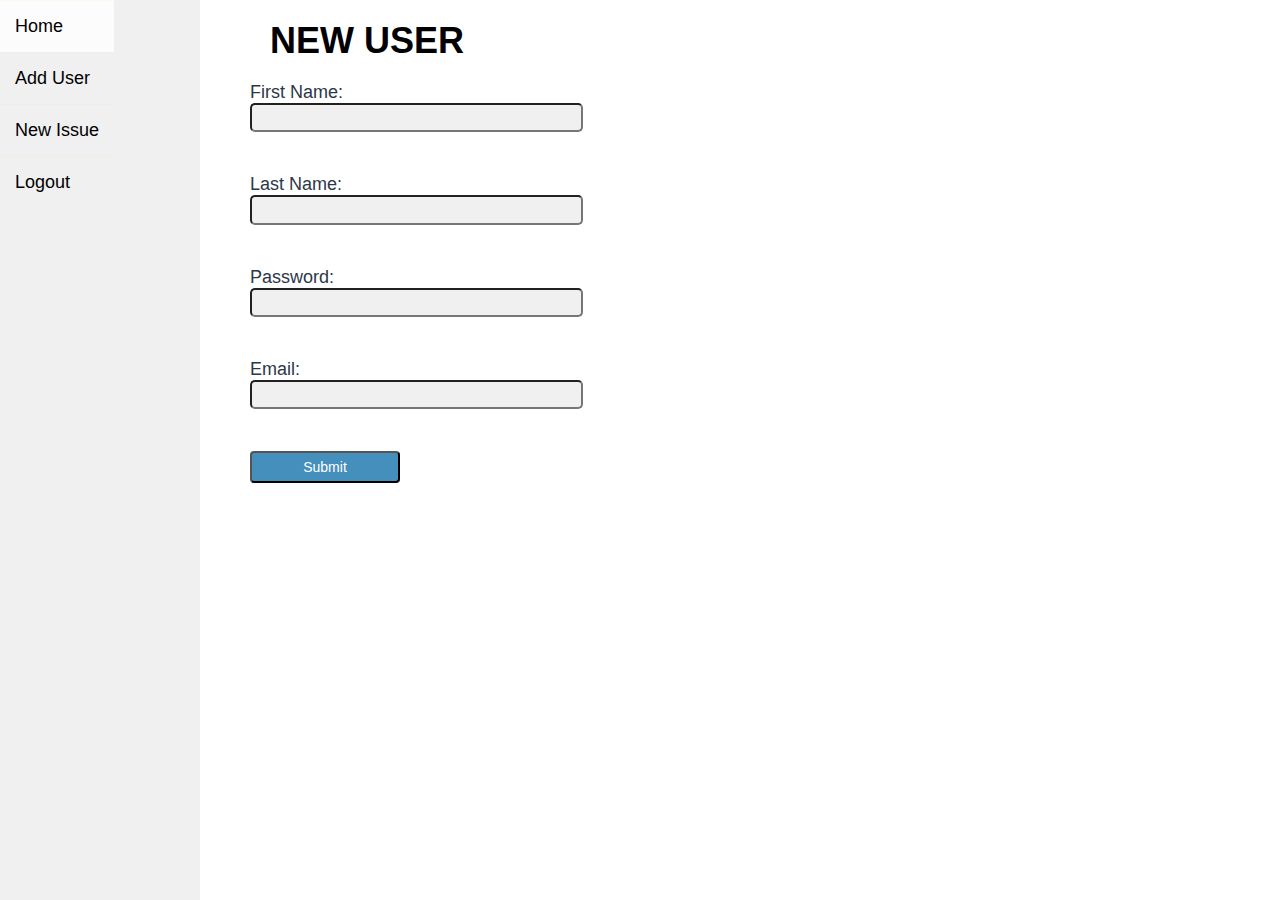
<file: index.html>
<!DOCTYPE html>
<html lang="en">
<head>
    <title>Sign-up Page</title>
    <link rel="stylesheet" type="text/css" href="styles.css">

</head>
<body>

<div class="wrapper">
    <div class="sidebar">
        <ul>
            <li><a href="#"><i class="fas fa-home"></i>Home</a></li>
            <li><a href="#"><i class="fas fa-home"></i>Add User</a></li>
            <li><a href="#"><i class="fas fa-home"></i>New Issue</a></li>
            <li><a href="#"><i class="fas fa-home"></i>Logout</a></li>
        </ul>
    </div>

    
    <div class="user-form">
        <h1>NEW USER</h1>
        <form action="#" method="post">
            <label for="fn">First Name:</label>
            <input type="text" id="fn" name="firstname"><br><br>

            <label for="ln">Last Name:</label>
            <input type="text" id="ln" name="lastname"><br><br>

            <label for="pw">Password:</label>
            <input type="text" id="pw" name="password"><br><br>

            <label for="em">Email:</label>
            <input type="text" id="em" name="emai"><br><br>
            
            
            <div class="button">

            <input type="submit" class="btn-primary">
     </form>
    </div>
    </div>
</div>
</body>
</html>
</file>
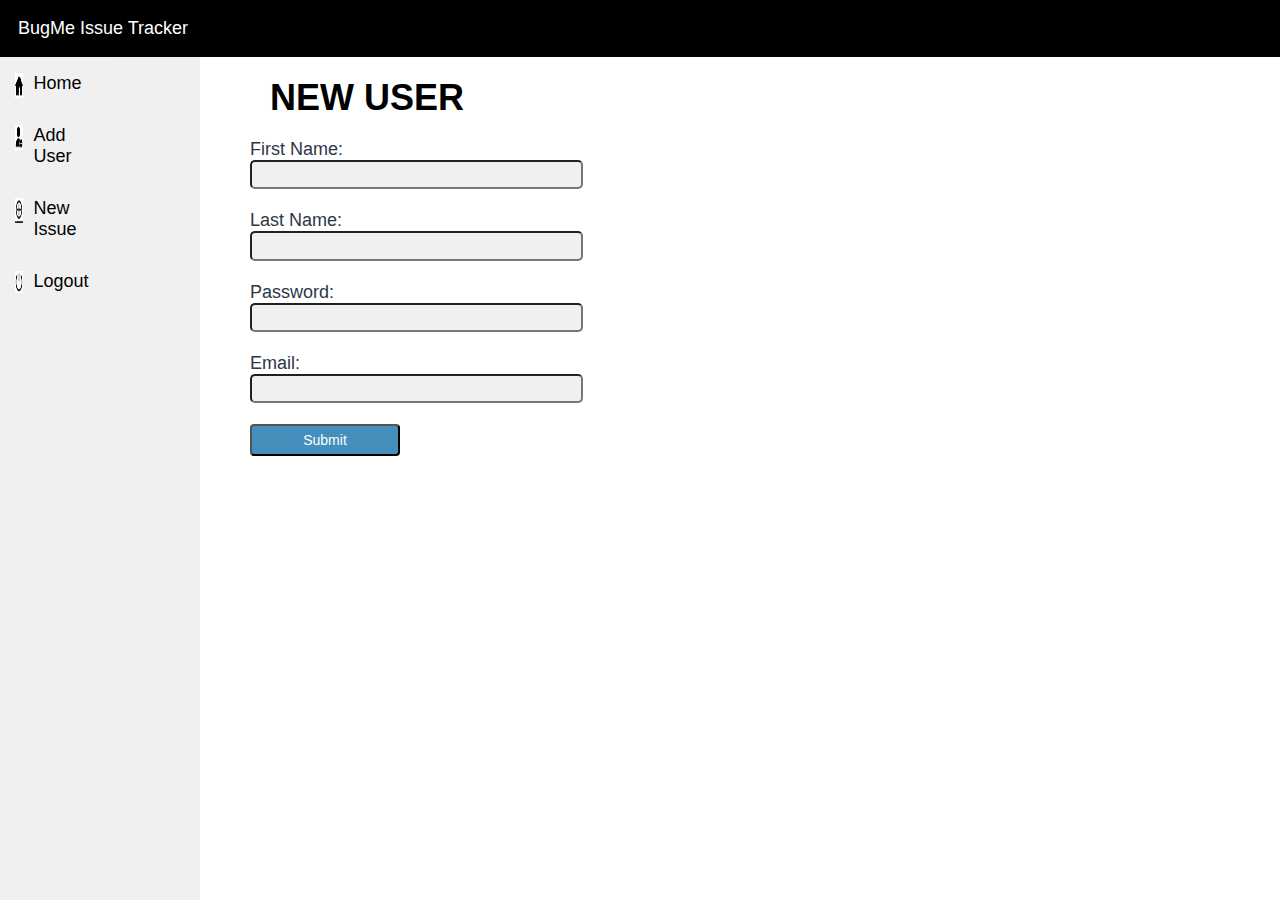
<file: adduser.html>
<!DOCTYPE html>
<html lang="en">
<head>
    <title>Sign-up Page</title>
    <link rel="stylesheet" type="text/css" href="styles/styles.css">
    <script src="bug.js" type="text/javascript"></script>
</head>
<body>
    <header>
        <p> BugMe Issue Tracker</p>

    </header>



    <div class="sidebar">
        <ul>
            <li><img src="home.png" width="25px" height="25px"  /><a href="#">Home</a></li>
            <li><img src="add.png" width="25px" height="25px"  /><a href="#">Add User</a></li>
            <li><img src="issue.png" width="25px" height="25px"  /><a href="#">New Issue</a></li>
            <li><img src="log.png" width="22px" height="22px"  /><a href="#">Logout</a></li>
        </ul>
    </div>

     <main>
            <div class="user-form">
            <h1>NEW USER</h1>
            <form action="#" method="post">
                <label for="fn">First Name:</label>
                <input type="text" id="fn" name="firstname"><br>
                
                <label for="ln">Last Name:</label>
                <input type="text" id="ln" name="lastname"><br>
                
                <label for="pw">Password:</label>
                <input type="text" id="pw" name="password"><br>
                
                <label for="em">Email:</label>
                <input type="text" id="em" name="emai"><br>
                
                <input type="submit" class="btn-primary">
         </form>
    
    </div>
    </main>

</body>
</html>
</file>
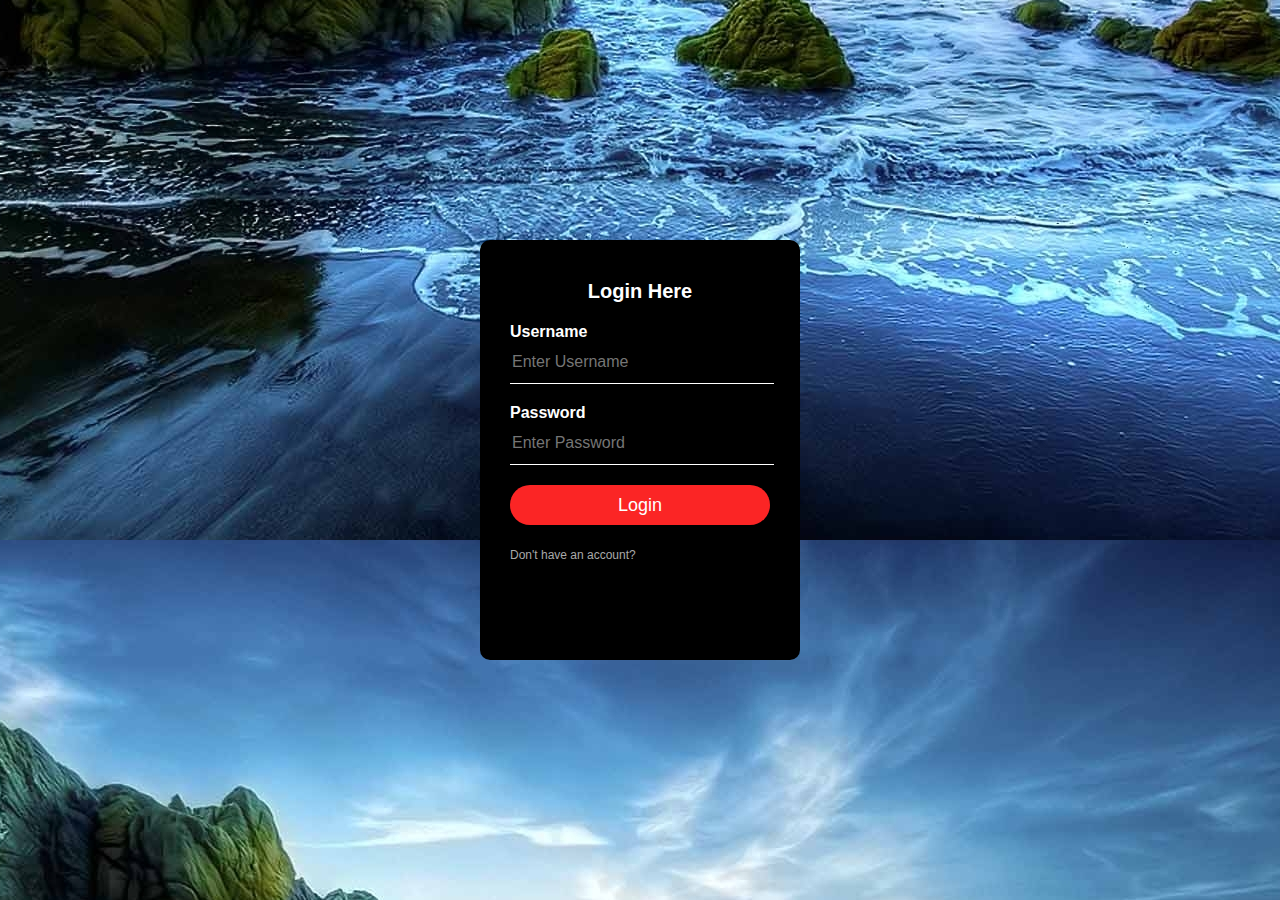
<file: index1.html>
<!DOCTYPE html>
<html lang="en">
<head>
    <title>Login Page</title>
    <link rel="stylesheet" href="styles1.css">
<body>
    <div class="loginbox">
        <h1>Login Here</h1>
        <form>
            <p>Username</p>
            <input type="text" name="" placeholder="Enter Username">
            <p>Password</p>
            <input type="password" name="" placeholder="Enter Password">
            <input type="submit" name="" value="Login">
            <a href="#">Don't have an account?</a>
        </form>
    </div>
</body>
</head>
</html>
</file>
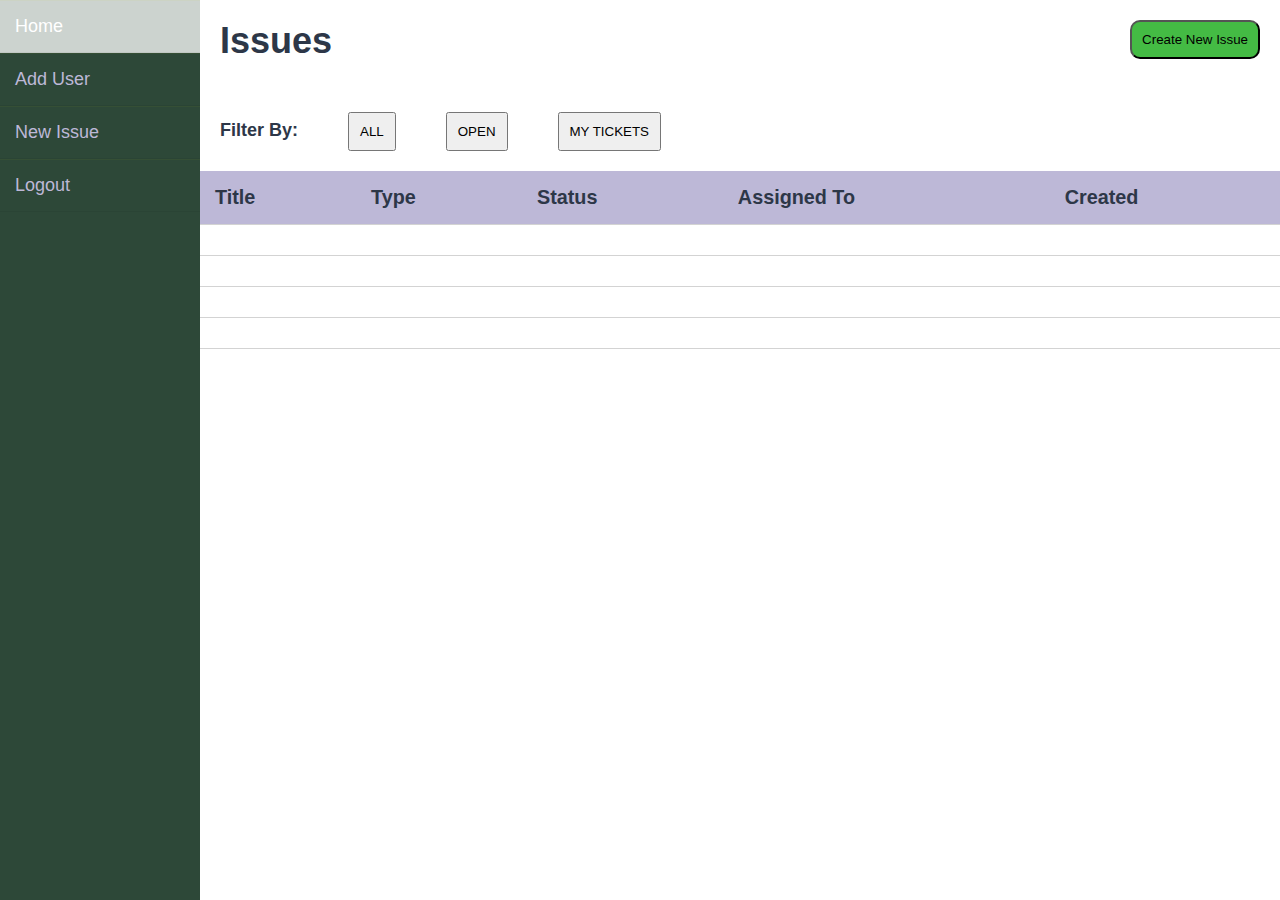
<file: index2.html>
<!DOCTYPE html>
<html lang="en">
<head>
    <title>Issues Page</title>
    <link rel="stylesheet" type="text/css" href="styles2.css">

</head>
<body>
    <div class="wrapper">
    <div class="sidebar">
        <ul>
            <li><a href="#"><i class="fas fa-home"></i>Home</a></li>
            <li><a href="#"><i class="fas fa-home"></i>Add User</a></li>
            <li><a href="#"><i class="fas fa-home"></i>New Issue</a></li>
            <li><a href="#"><i class="fas fa-home"></i>Logout</a></li>
        </ul>
    </div>
    <div class="table-wrapper">
        <div class="table-title">
            <h1>Issues<input type="submit" name="" value="Create New Issue"></h1>
            <div class="row">
                <div class="col-sm-6"><h2>Filter By:<button>ALL</button><button>OPEN</button><button>MY TICKETS</button></h2></div>
            </div>

        </div>
        <table class="tablebox">
            <thead>
                <tr>
                    <th>Title</th>
                    <th>Type</th>
                    <th>Status</th>
                    <th>Assigned To</th>
                    <th>Created</th>
                </tr>
            </thead>
            <tbody>
                <tr data-status="active">
                    <td></td>
                    <td></td>
                    <td></td>
                    <td></td>
                    <td></td>
                </tr>
                <tr data-status="active">
                    <td></td>
                    <td></td>
                    <td></td>
                    <td></td>
                    <td></td>
                </tr>
                <tr data-status="active">
                    <td></td>
                    <td></td>
                    <td></td>
                    <td></td>
                    <td></td>
                </tr>
                <tr data-status="active">
                    <td></td>
                    <td></td>
                    <td></td>
                    <td></td>
                    <td></td>
                </tr>
            </tbody>
        </table>
    </div>
    </div>

   

</body>
</html>
</file>
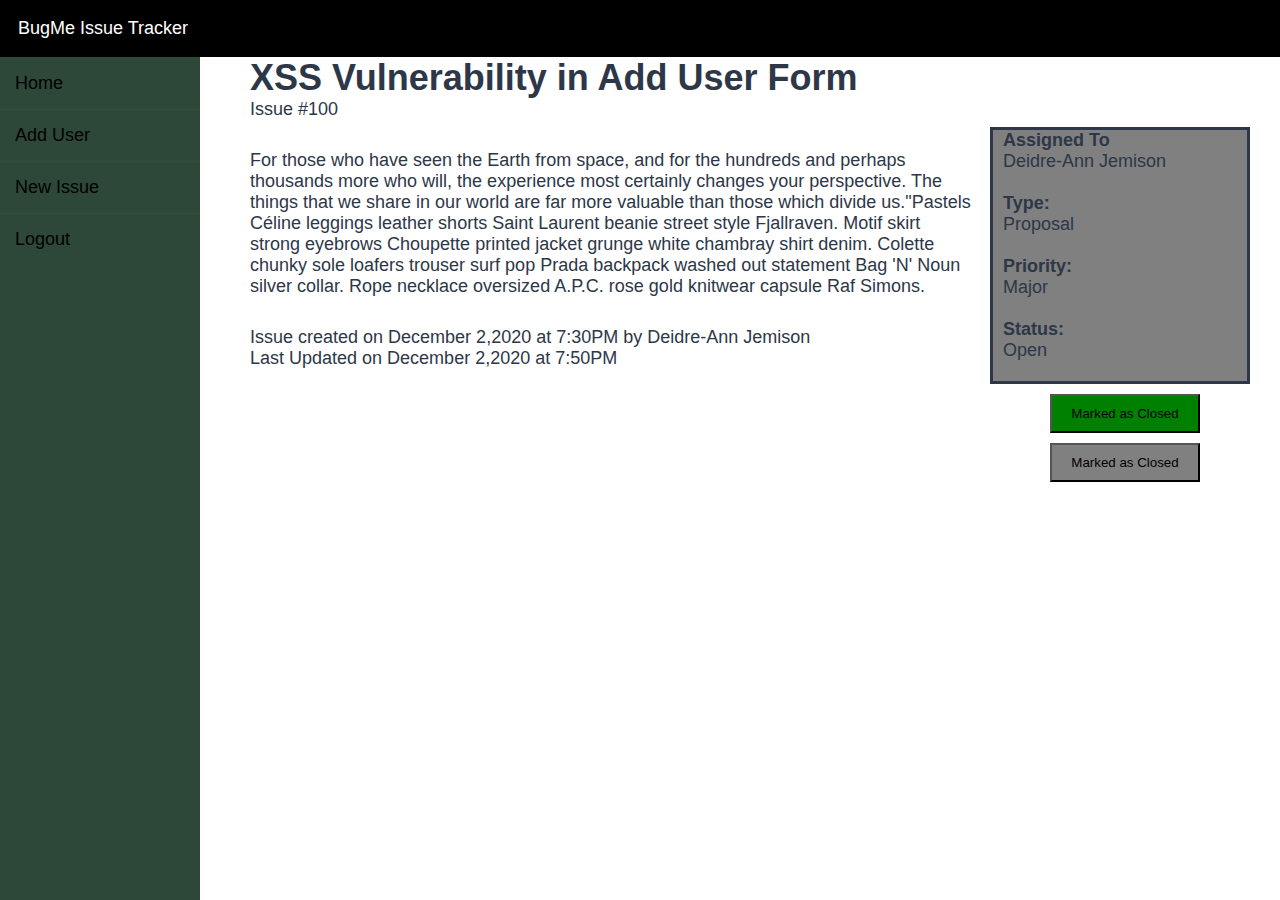
<file: index3.html>
<!DOCTYPE html>
<html>
<head>
	<div class="thename">
	<title>XSS Vulnerability in Add User Form</title>
	<link rel="stylesheet" type="text/css" href="styles3.css">
	</div>
</head>
<body>

	<header>
		<p>BugMe Issue Tracker</p>
	</header>
        <div class="wrapper">
	    <div class="sidebar">
        <ul>
            <li><a href="#"><i class="fas fa-home"></i>Home</a></li>
            <li><a href="#"><i class="fas fa-home"></i>Add User</a></li>
            <li><a href="#"><i class="fas fa-home"></i>New Issue</a></li>
            <li><a href="#"><i class="fas fa-home"></i>Logout</a></li>
        </ul>
    </div>

    <main class="xss-info">
    	<article>
  			<h1>XSS Vulnerability in Add User Form</h1>
    		<p>Issue #100</p>

    		<p>For those who have seen the Earth from space, and for the hundreds and perhaps thousands more who will, the experience most certainly changes your perspective. The things that we share in our world are far more valuable than those which divide us."Pastels Céline leggings leather shorts Saint Laurent beanie street style Fjallraven. Motif skirt strong eyebrows Choupette printed jacket grunge white chambray shirt denim. Colette chunky sole loafers trouser surf pop Prada backpack washed out statement Bag 'N' Noun silver collar. Rope necklace oversized A.P.C. rose gold knitwear capsule Raf Simons.
    		</p>

    		<ul>
            <li>Issue created on December 2,2020 at 7:30PM by Deidre-Ann Jemison</li>
            <li>Last Updated on December 2,2020 at 7:50PM</li>
            </ul>
    	</article>

    	<aside>
    		<div class="sidebox">
	    		<h3>Assigned To</h3> 
	    		<h2>Deidre-Ann Jemison</h2> 
	    		<br>
				<h3>Type:</h3>
				<h2>Proposal</h2>	
	    		<br>
				<h3>Priority:</h3>
				<h2>Major</h2>	
	    		<br>
				<h3>Status:</h3>
				<h2>Open</h2>	
    		</div>
    	

    	<div class="btn">
    		<button type="submit" class="btn1">Marked as Closed</button>
    		<br>
    		<button type="submit" class="btn2">Marked as Closed</button>
        </div>
    </aside>
    </main>

</body>
</html>
</file>
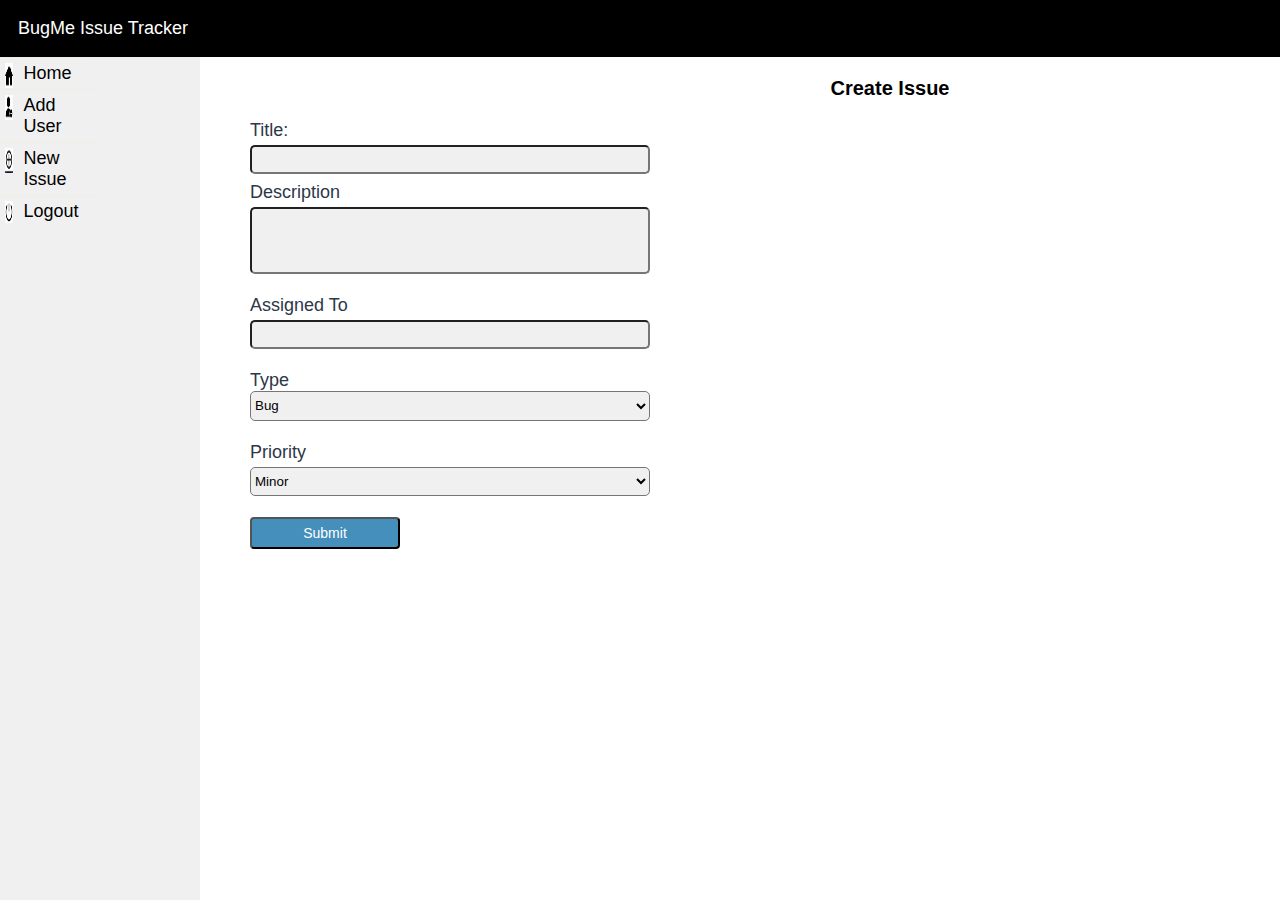
<file: issue.html>
<!DOCTYPE html>
<html lang="en">
<head>
    <title>Sign-up Page</title>
    <link rel="stylesheet" type="text/css" href="styles/styles1.css">

    <script src="https://code.jquery.com/jquery-3.3.1.js"></script>
	<script src="bug.js" type="text/javascript"></script>

</head>
<body>
    <header>
        <p> BugMe Issue Tracker</p>

    </header>

    <div class="sidebar">
        <ul>
            <li><img src="img/home.png" width="25px" height="25px"  /><a id="home" href="#">Home</a></li>
            <li><img src="img/add.png" width="25px" height="25px"  /><a id="add" href="#">Add User</a></li>
            <li><img src="img/issue.png" width="25px" height="25px"  /><a id="newissue" href="#">New Issue</a></li>
            <li><img src="img/log.png" width="22px" height="22px"  /><a id="logout" href="#">Logout</a></li>
        </ul>
    </div>

    <main>
         <div>
            <div id="result" class="user-form">
            <h1>Create Issue</h1>
            <form action="#" method="post">
                <label for="ti">Title:</label>
                <input type="text" id="ti" name="title">
                
                <label for="de">Description</label>
                <input type="text" id="de" name="description"><br>
                
                <label for="as">Assigned To</label>
                <input type="text" id="as" name="assignedTo"><br>
                
                <label for="ty">Type</label>
                <select name="type" id="ty">
                <option value="bug">Bug</option>
                <option value="propsal">Proposal</option>
                <option value="task">Task</option>
                </select><br>


                <label for="pr">Priority</label>
                <select name="priority" id="pr">
                <option value="Minor">Minor</option>
                <option value="Major">Major</option>
                <option value="Critical">Critical</option>
                </select><br>


                <input type="submit" class="btn-primary">
            </form>
            </div>
        </div>
    </main>

</body>
</html>
</file>
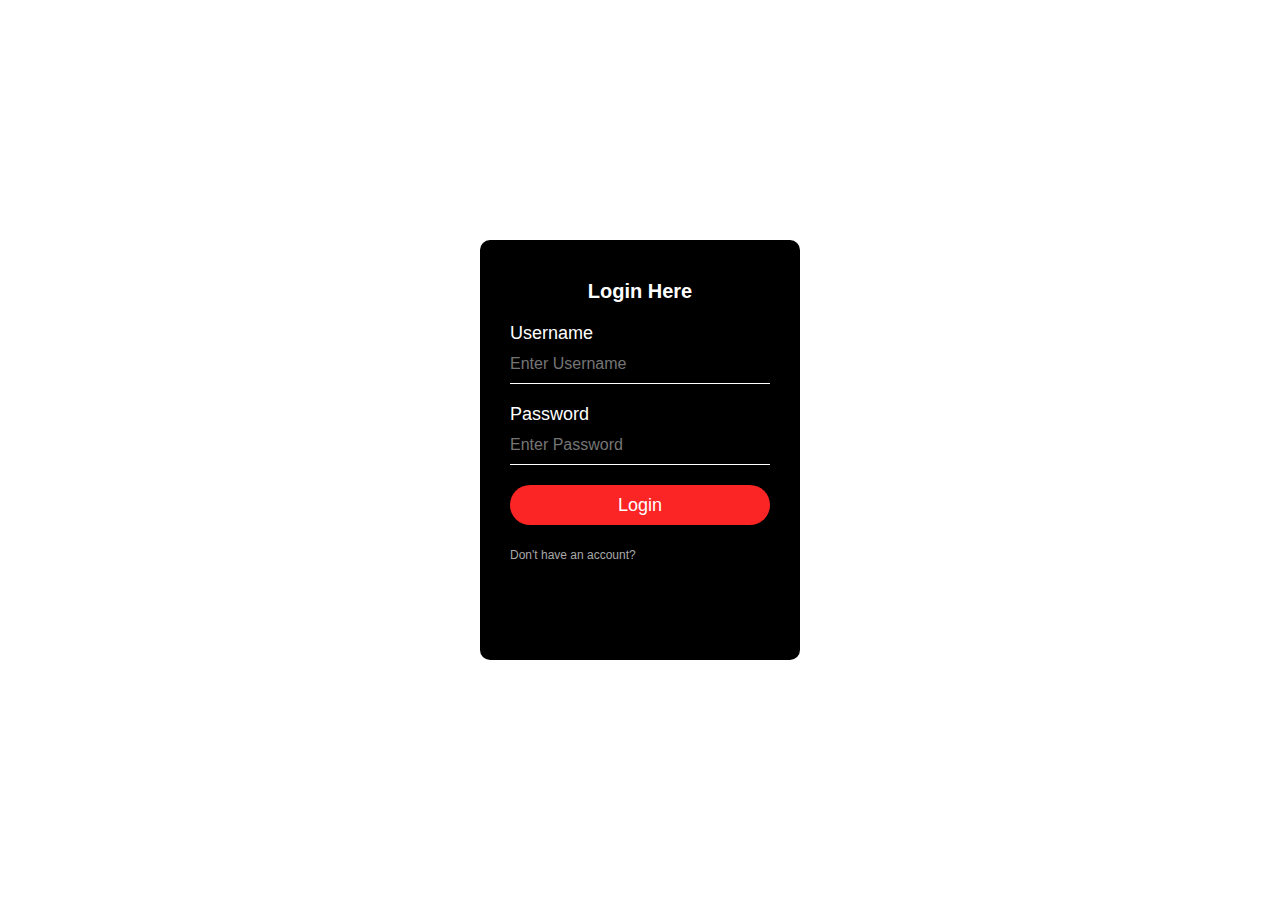
<file: login.html>
<!DOCTYPE html>
<html lang="en">
<head>
	<title>Login Page</title>
	<link rel="stylesheet" type="text/css" href="styles/styles1.css">
	
	<script src="https://code.jquery.com/jquery-3.3.1.js"></script>
	<script src="scripts/bug.js" type="text/javascript"></script>
</head>
<body class= 'logbody'>
    <div class="loginbox">
        <h1>Login Here</h1>
        <form action="http://localhost/info2180-finalproject/index.php" method="post">
            <label>Username</label>
            <input id='email' type="text" name="email" placeholder="Enter Username">
            <label>Password</label>
            <input id='password' type="password" name="password" placeholder="Enter Password">
			<input type="submit" name="" value="Login" class="btn">
			<a href="#">Don't have an account?</a>
			
			<!--<label>Hidden form element</label>-->
			<input type="hidden" name="test" value="a7fcdc6d1d3ec4671a352b64e319909d"/>
        </form>
    </div>
</body>
</html>
</file>
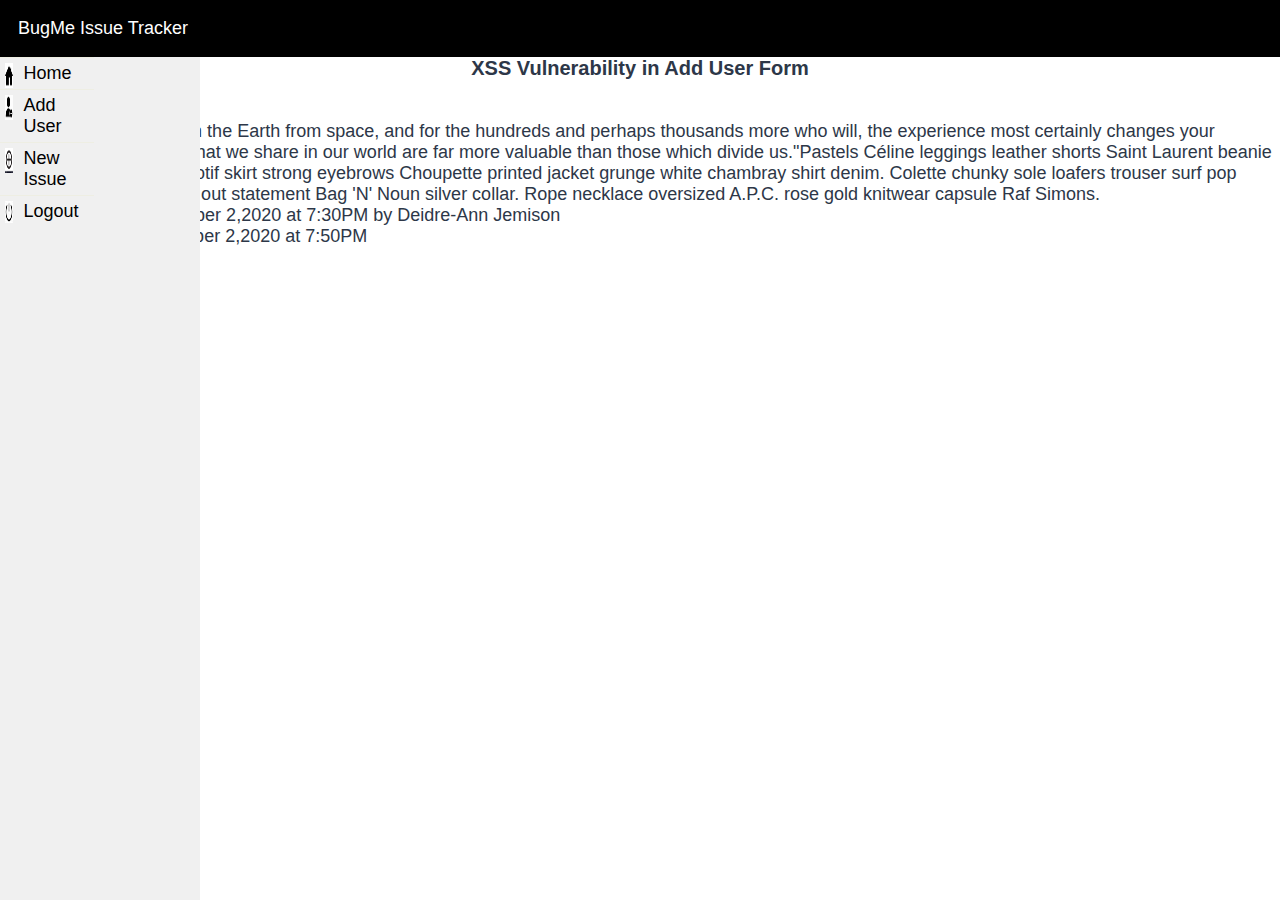
<file: xss.html>
<!DOCTYPE html>
<html>
<head>
	<title>XSS Vulnerability in Add User Form</title>
        <link rel="stylesheet" type="text/css" href="styles/styles1.css">
</head>
<body>

	<header>
		<p>BugMe Issue Tracker</p>
	</header>

	    <div class="sidebar">
        <ul>
            <li><img src="home.png" width="25px" height="25px"  /><a href="#">Home</a></li>
            <li><img src="add.png" width="25px" height="25px"  /><a href="#">Add User</a></li>
            <li><img src="issue.png" width="25px" height="25px"  /><a href="#">New Issue</a></li>
            <li><img src="log.png" width="22px" height="22px"  /><a href="#">Logout</a></li>
        </ul>
    </div>

    <main class="xss-info">
    	<article>
  			<h1>XSS Vulnerability in Add User Form</h1>
    		<p>Issue #100</p>

    		<p>For those who have seen the Earth from space, and for the hundreds and perhaps thousands more who will, the experience most certainly changes your perspective. The things that we share in our world are far more valuable than those which divide us."Pastels Céline leggings leather shorts Saint Laurent beanie street style Fjallraven. Motif skirt strong eyebrows Choupette printed jacket grunge white chambray shirt denim. Colette chunky sole loafers trouser surf pop Prada backpack washed out statement Bag 'N' Noun silver collar. Rope necklace oversized A.P.C. rose gold knitwear capsule Raf Simons.
    		</p>

    		<ul>
            <li>Issue created on December 2,2020 at 7:30PM by Deidre-Ann Jemison</li>
            <li>Last Updated on December 2,2020 at 7:50PM</li>
            </ul>
    	</article>

    	<aside>
    		<div class="sidebox">
	    		<p>Assigned To</p> 
	    		<p>Deidre-Ann Jemison</p> 
	    		<br>
				<p>Type:</p>
				<p>Proposal</p>	
	    		<br>
				<p>Priority:</p>
				<p>Major</p>	
	    		<br>
				<p>Status:</p>
				<p>Open</p>	
    		</div>
    	</aside>

    	<div class="btn">
    		<button type="submit" class="btn1">Marked as Closed</button>
    		<br>
    		<button type="submit" class="btn2">Marked as Closed</button>
    	</div>
    </main>

</body>
</html>
</file>
<file: styles.css>
html{
    font-size:18px;
	color:#2D3748;
	font-family: apple-system,BlinkMacSystemFont,"Segoe UI",Roboto,"Helvetica Neue",Arial,"Noto Sans", sans-serif;

}
header{
    background-color: black;
	color: #FFFFFF;
	justify-content: center;
    align-items: center;
    padding:1em;
    

}
*{
    margin:0;
    padding:0;
    box-sizing:border-box;
    list-style: none;
    text-decoration: none;
    
}
body {
    background: none;
    max-height: 85%;
    margin:0;
    padding:0;

}


.sidebar{
    display:flex;
    position:relative;
}

 .sidebar{
    position:fixed;
    width:200px;
    height:100%;
    background-color: #f0f0f0;
    display:flex;
    flex-direction: row;
   
}

 .sidebar ul li{
    padding:15px;
    border-top: 1px solid rgba(225,225,0,0.05);
}

 .sidebar ul li a{
    color:black;
    display:block;
}


 .sidebar ul li:hover{
    background:rgba(255, 255, 255, 0.76);
}

 .sidebar ul li:hover a{
    color:black;
}

 .user-form{
    height: 100%;
    width:100%;
    margin-left: 250px;
}


 .user-form h1{
    padding: 20px;
    background: #fff;
    color:black;
    
   
}
 .btn-primary{
    background-color: rgb(68, 143, 187);
    padding: 6px 16px;
    font-size: 14px;
    border-radius: 4px;
    color: #ffffff;
    text-align: center;
    width:150px;
}
 #fn{
    width: 25em;
    height: 2.2em;
    border-radius: 5px;
    background-color: #f0f0f0;
}
#ln{
    width: 25em;
    height: 2.2em;
    border-radius: 5px;
    background-color: #f0f0f0;
}
#pw{
    width: 25em;
    height: 2.2em;
    border-radius: 5px;
    background-color: #f0f0f0;
}
#em{
    width: 25em;
    height: 2.2em;
    border-radius: 5px;
    background-color: #f0f0f0;
}

form{
    display:flex;
    flex-direction: column;
}
img{
    float:left;
    width:10%;
    margin-right:10px;   
}
</file>
<file: styles/styles.css>
html{
    font-size:18px;
	color:#2D3748;
	font-family: apple-system,BlinkMacSystemFont,"Segoe UI",Roboto,"Helvetica Neue",Arial,"Noto Sans", sans-serif;

}
header{
    background-color: black;
	color: #FFFFFF;
	justify-content: center;
    align-items: center;
    padding:1em;
    

}
*{
    margin:0;
    padding:0;
    box-sizing:border-box;
    list-style: none;
    text-decoration: none;
    
}
body {
    background: none;
    max-height: 85%;
    margin:0;
    padding:0;

}


.sidebar{
    display:flex;
    position:relative;
}

 .sidebar{
    position:fixed;
    width:200px;
    height:100%;
    background-color: #f0f0f0;
    display:flex;
    flex-direction: row;
   
}

 .sidebar ul li{
    padding:15px;
    border-top: 1px solid rgba(225,225,0,0.05);
}

 .sidebar ul li a{
    color:black;
    display:block;
}


 .sidebar ul li:hover{
    background:rgba(255, 255, 255, 0.76);
}

 .sidebar ul li:hover a{
    color:black;
}

 .user-form{
    height: 100%;
    width:100%;
    margin-left: 250px;
}


 .user-form h1{
    padding: 20px;
    background: #fff;
    color:black;
    
   
}
 .btn-primary{
    background-color: rgb(68, 143, 187);
    padding: 6px 16px;
    font-size: 14px;
    border-radius: 4px;
    color: #ffffff;
    text-align: center;
    width:150px;
}
 #fn{
    width: 25em;
    height: 2.2em;
    border-radius: 5px;
    background-color: #f0f0f0;
}
#ln{
    width: 25em;
    height: 2.2em;
    border-radius: 5px;
    background-color: #f0f0f0;
}
#pw{
    width: 25em;
    height: 2.2em;
    border-radius: 5px;
    background-color: #f0f0f0;
}
#em{
    width: 25em;
    height: 2.2em;
    border-radius: 5px;
    background-color: #f0f0f0;
}

form{
    display:flex;
    flex-direction: column;
}
img{
    float:left;
    width:10%;
    margin-right:10px;   
}
</file>
<file: styles1.css>
body{
    margin:0;
    padding:0;
    background:url(scene3.jpg);
    background-position: center;
    font-family: sans-serif;
}

.loginbox{
    border-radius: 10px;
    width:320px;
    height: 420px;
    background: #000;
    color:#fff;
    top:50%;
    left: 50%;
    position: absolute;
    transform: translate(-50%,-50%);
    box-sizing: border-box;
    padding: 40px 30px;
}

h1{
    margin: 0;
    padding: 0 0 20px;
    text-align: center;
    font-size: 20px; 
}
.loginbox p{
    margin: 0;
    padding: 0;
    font-weight: bold;
}

.loginbox input{
    width: 100%;
    margin-bottom: 20px;
}

.loginbox input[type="text"], input[type="password"]{
    border: none;
    border-bottom: 1px solid #fff;
    background: transparent;
    outline: none;
    height: 40px;
    color: #fff;
    font-size: 16px;
}

.loginbox input[type="submit"]{
    border:none;
    outline: none;
    height: 40px;
    background: #fb2525;
    color: #fff;
    font-size: 18px;
    border-radius: 20px;
}

.loginbox input[type="submit"]:hover{
    cursor: pointer;
    background: #ffc107;
    color: #fff;
}

.loginbox a{
    text-decoration: none;
    font-size: 12px;
    line-height: 20px;
    color: darkgray;
}

.loginbox a:hover{
    color:#ffc107;
}
</file>
<file: styles2.css>
html{
    font-size:18px;
	color:#2D3748;
	font-family: apple-system,BlinkMacSystemFont,"Segoe UI",Roboto,"Helvetica Neue",Arial,"Noto Sans", sans-serif;

}
*{
    margin:0;
    padding:0;
    box-sizing:border-box;
    list-style: none;
    text-decoration: none;
    
}
body {
    background: none;
    max-height: 85%;
   
}


.wrapper{
    display:flex;
    position: relative;
}

.wrapper .sidebar{
    position:fixed;
    width:200px;
    height:100%;
    background-color: #2d4838;
   
}

 .sidebar ul li{
    padding:15px;
    border-bottom: 1px solid rgba(0,0,0,0.05);
    border-top: 1px solid rgba(225,225,0,0.05);
}

 .sidebar ul li a{
    color:#bdb8d7;
    display:block;
}

 
 .sidebar ul li:hover{
    background:rgba(255, 255, 255, 0.76);
}

 .sidebar ul li:hover a{
    color:#fff;
}

.wrapper .table-wrapper{
    margin-left: 200px;
    width:100%;
    padding: auto auto 220px;
    overflow-y: scroll;
}

h2{
    font-size: 18px;
    
}

h1 input[type="submit"]{
    float:right;
    padding: 10px;
    background-color: #4b4;
    border-radius: 10px;
}

h1 input[type="submit"]:hover{
    background-color: aqua;
    cursor: pointer;
}
button{
    padding: 10px;
    margin-left: 50px;
}

button:hover{
    background-color: aqua;
    cursor: pointer;
}

.table-wrapper .table-title{
    margin: 20px;
    
}
.row{
    
    padding-top: 50px;
    
}

thead{
    background-color:#bdb8d7;
}

.table-wrapper .tablebox{
    text-align: center;
    margin-bottom: 1.5rem;
}
table{
    width: 100%;
    border-collapse: collapse;
    font-size: 1.1rem;
}

th, td{
    padding: 15px;
    text-align: left;
    border-bottom: 1px solid #d3d3d3;
}
</file>
<file: styles3.css>
html{
    font-size:18px;
	color:#2D3748;
	font-family: apple-system,BlinkMacSystemFont,"Segoe UI",Roboto,"Helvetica Neue",Arial,"Noto Sans", sans-serif;

}
header{
    background-color: black;
	color: #FFFFFF;
	justify-content: center;
    align-items: center;
    padding:1em;

   
    

}
 .xss-info{
     display: flex;
     flex-direction: column;
 }



*{
    margin:0;
    padding:0;
    box-sizing:border-box;
    list-style: none;
    text-decoration: none;
    
}
body {
    background: none;
    max-height: 85%;
    margin:0;
    padding:0;

}
.xss-info{
    margin-left: 250px;
}
.xss-info p{
    width:70%;
    margin-bottom: 30px;
}

.wrapper{
    display:flex;
    position: absolute;
  
     
}


.wrapper .sidebar{
    position: fixed;
    width:200px;
    height:100%;
    background-color: #2d4838;
   
}


 .sidebar ul li{
    padding:15px;
    border-top: 1px solid rgba(225,225,0,0.05);
    
}

 .sidebar ul li a{
    color:black;
    display:block;
}

 
 .sidebar ul li:hover{
    background:rgba(255, 255, 255, 0.76);
}

 .sidebar ul li:hover a{
    color:black;
}
aside{
    position: absolute;
    right: 10px;
    width: 300px;
    max-height: 800px;
    padding: 20px;
    top: 50px;
}
.sidebox{
    border-style: solid;
    background: gray;
    padding:0px 10px 20px;
    justify-content:center;
    
}
button{
    padding: 10px;
    margin-top: 10px;
    width: 150px;
    margin-left: 60px;
    cursor: pointer;
}
.btn1{
    background-color: green;
}
.btn2{
    background-color: grey;
}
h3{
    font-size: 18px;
    font-weight: bold;
    
}
h2{
    font-size: 18px;
    font-weight: normal;
}
</file>
<file: styles/styles1.css>
html{
    font-size:18px;
	color:#2D3748;
	font-family: apple-system,BlinkMacSystemFont,"Segoe UI",Roboto,"Helvetica Neue",Arial,"Noto Sans", sans-serif;

}
header{
    background-color: black;
	color: #FFFFFF;
	justify-content: center;
    align-items: center;
    padding:1em;
    

}
*{
    margin:0;
    padding:0;
    box-sizing:border-box;
    list-style: none;
    text-decoration: none;
    
}
body {
    background: none;
    max-height: 85%;
    margin:0;
    padding:0;

}


.sidebar{
    display:flex;
    position:relative;
    
}

 .sidebar{
    position:fixed;
    width:200px;
    height:100%;
    background-color: #f0f0f0;
    display:flex;
    flex-direction: row;
   
}

 .sidebar ul li{
    padding:5px;
    border-top: 1px solid rgba(225,225,0,0.05);
    
}

 .sidebar ul li a{
    color:black;
    display:block;
}

 
 .sidebar ul li:hover{
    background:rgba(255, 255, 255, 0.76);
}

 .sidebar ul li:hover a{
    color:black;
}

 .user-form{
    height: 100%;
    width:100%;
    margin-left: 250px;
}


 .user-form h1{
    padding: 20px;
    background: #fff;
    color:black;
    
   
}
 .btn-primary{
    background-color: rgb(68, 143, 187);
    padding: 6px 16px;
    font-size: 14px;
    border-radius: 4px;
    color: #ffffff;
    text-align: center;
    width:150px;
}
 #ti{
    width: 30em;
    height: 2.2em;
    border-radius: 5px;
    margin-top:4px;
    margin-bottom:8px;
    background-color: #f0f0f0;
    
}
#de{
    width: 30em;
    height: 5em;
    border-radius: 5px;
    padding:30px;
    margin-top:4px;
    background-color: #f0f0f0;
   
}
#as{
    width: 30em;
    height: 2.2em;
    border-radius: 5px;
    margin-top:4px;
    background-color: #f0f0f0;
}
#ty{
    width: 30em;
    height: 2.2em;
    border-radius: 5px;
    background-color: #f0f0f0;
}

#pr{
    width: 30em;
    height: 2.2em;
    border-radius: 5px;
    margin-top:4px;
    background-color: #f0f0f0;
}
form{
    display:flex;
    flex-direction: column;
}
img{
    float:left;
    width:10%;
    margin-right:10px;   
}

#hometest{
    font-size: 500px;
}


/*Lando Css*/

.logbody{
    margin:0;
    padding:0;
    background-position: center;
    font-family: sans-serif;
}

.loginbox{
    border-radius: 10px;
    width:320px;
    height: 420px;
    background: #000;
    color:#fff;
    top:50%;
    left: 50%;
    position: absolute;
    transform: translate(-50%,-50%);
    box-sizing: border-box;
    padding: 40px 30px;
}

h1{
    margin: 0;
    padding: 0 0 20px;
    text-align: center;
    font-size: 20px; 
}
.loginbox p{
    margin: 0;
    padding: 0;
    font-weight: bold;
}

.loginbox input{
    width: 100%;
    margin-bottom: 20px;
}

.loginbox input[type="text"], input[type="password"]{
    border: none;
    border-bottom: 1px solid #fff;
    background: transparent;
    outline: none;
    height: 40px;
    color: #fff;
    font-size: 16px;
}

.loginbox input[type="submit"]{
    border:none;
    outline: none;
    height: 40px;
    background: #fb2525;
    color: #fff;
    font-size: 18px;
    border-radius: 20px;
}

.loginbox input[type="submit"]:hover{
    cursor: pointer;
    background: #ffc107;
    color: #fff;
}

.loginbox a{
    text-decoration: none;
    font-size: 12px;
    line-height: 20px;
    color: darkgray;
}

.loginbox a:hover{
    color:#ffc107;
}
</file>
